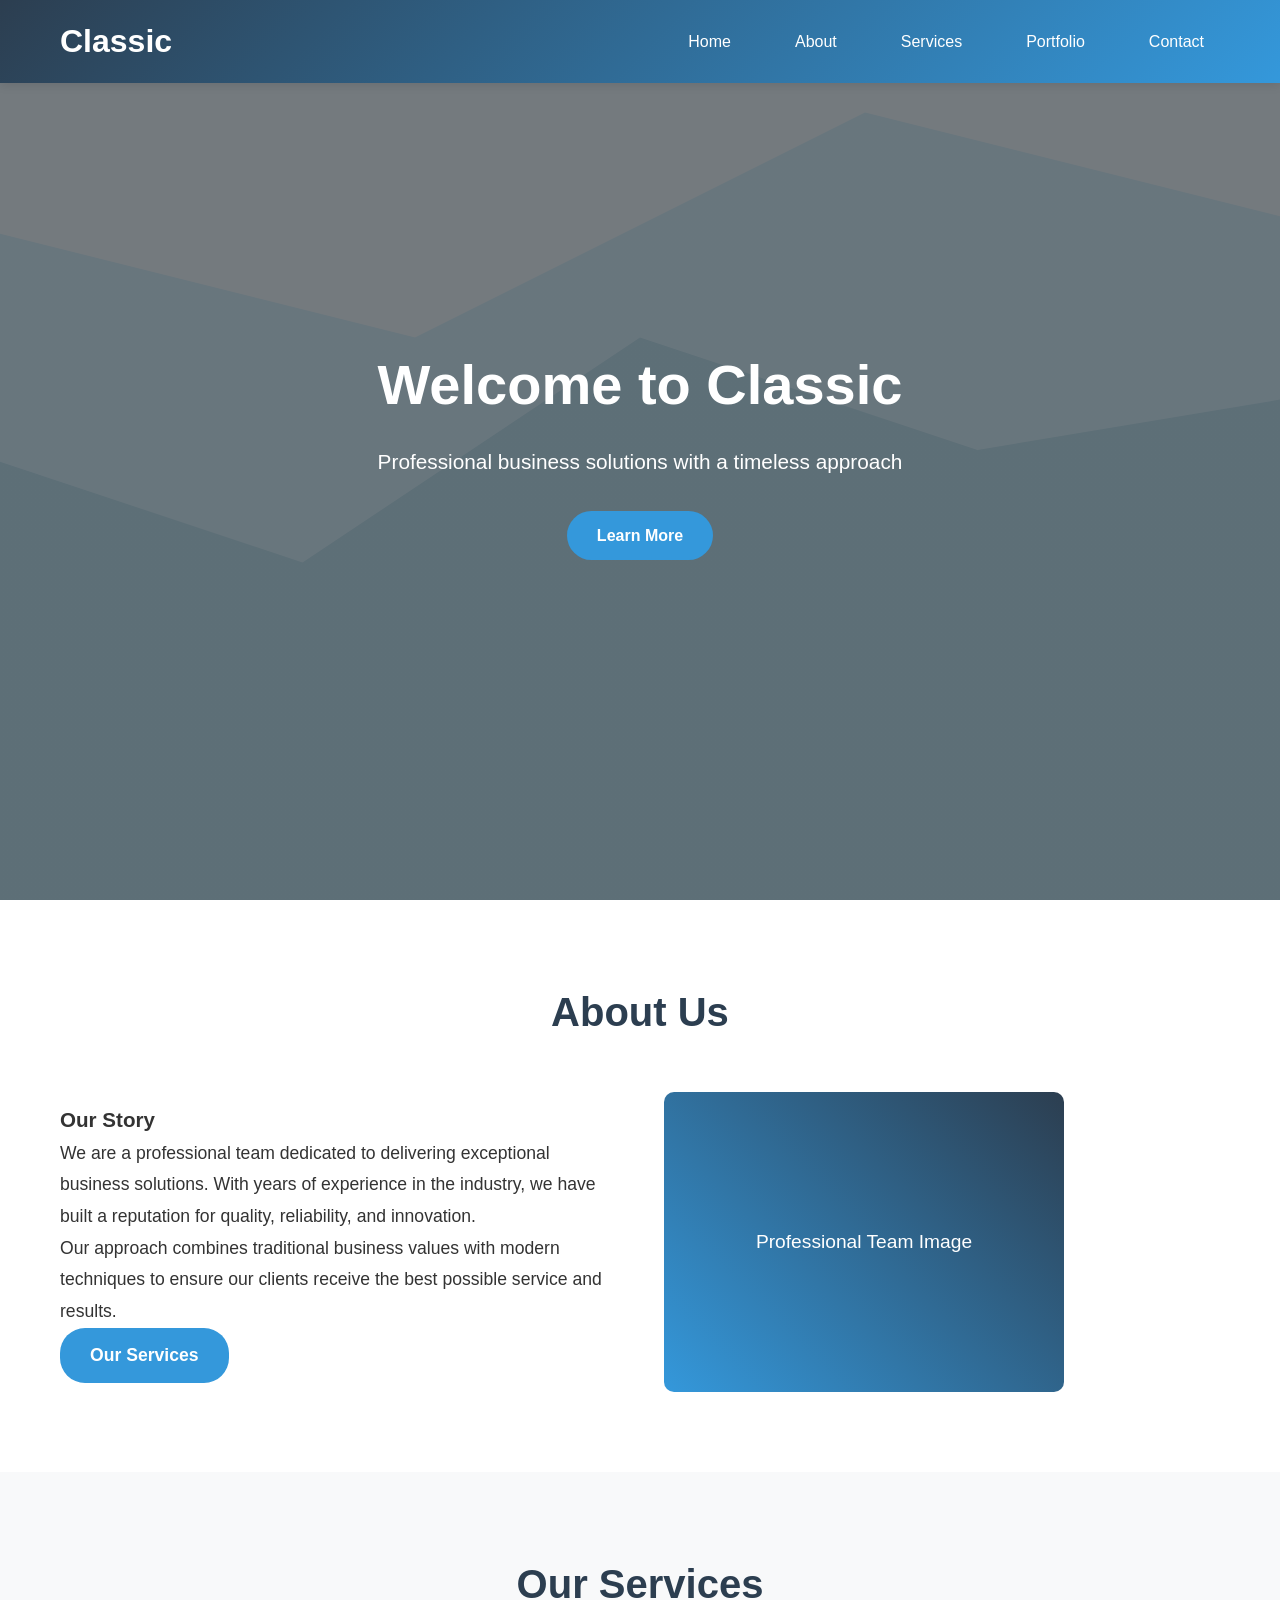
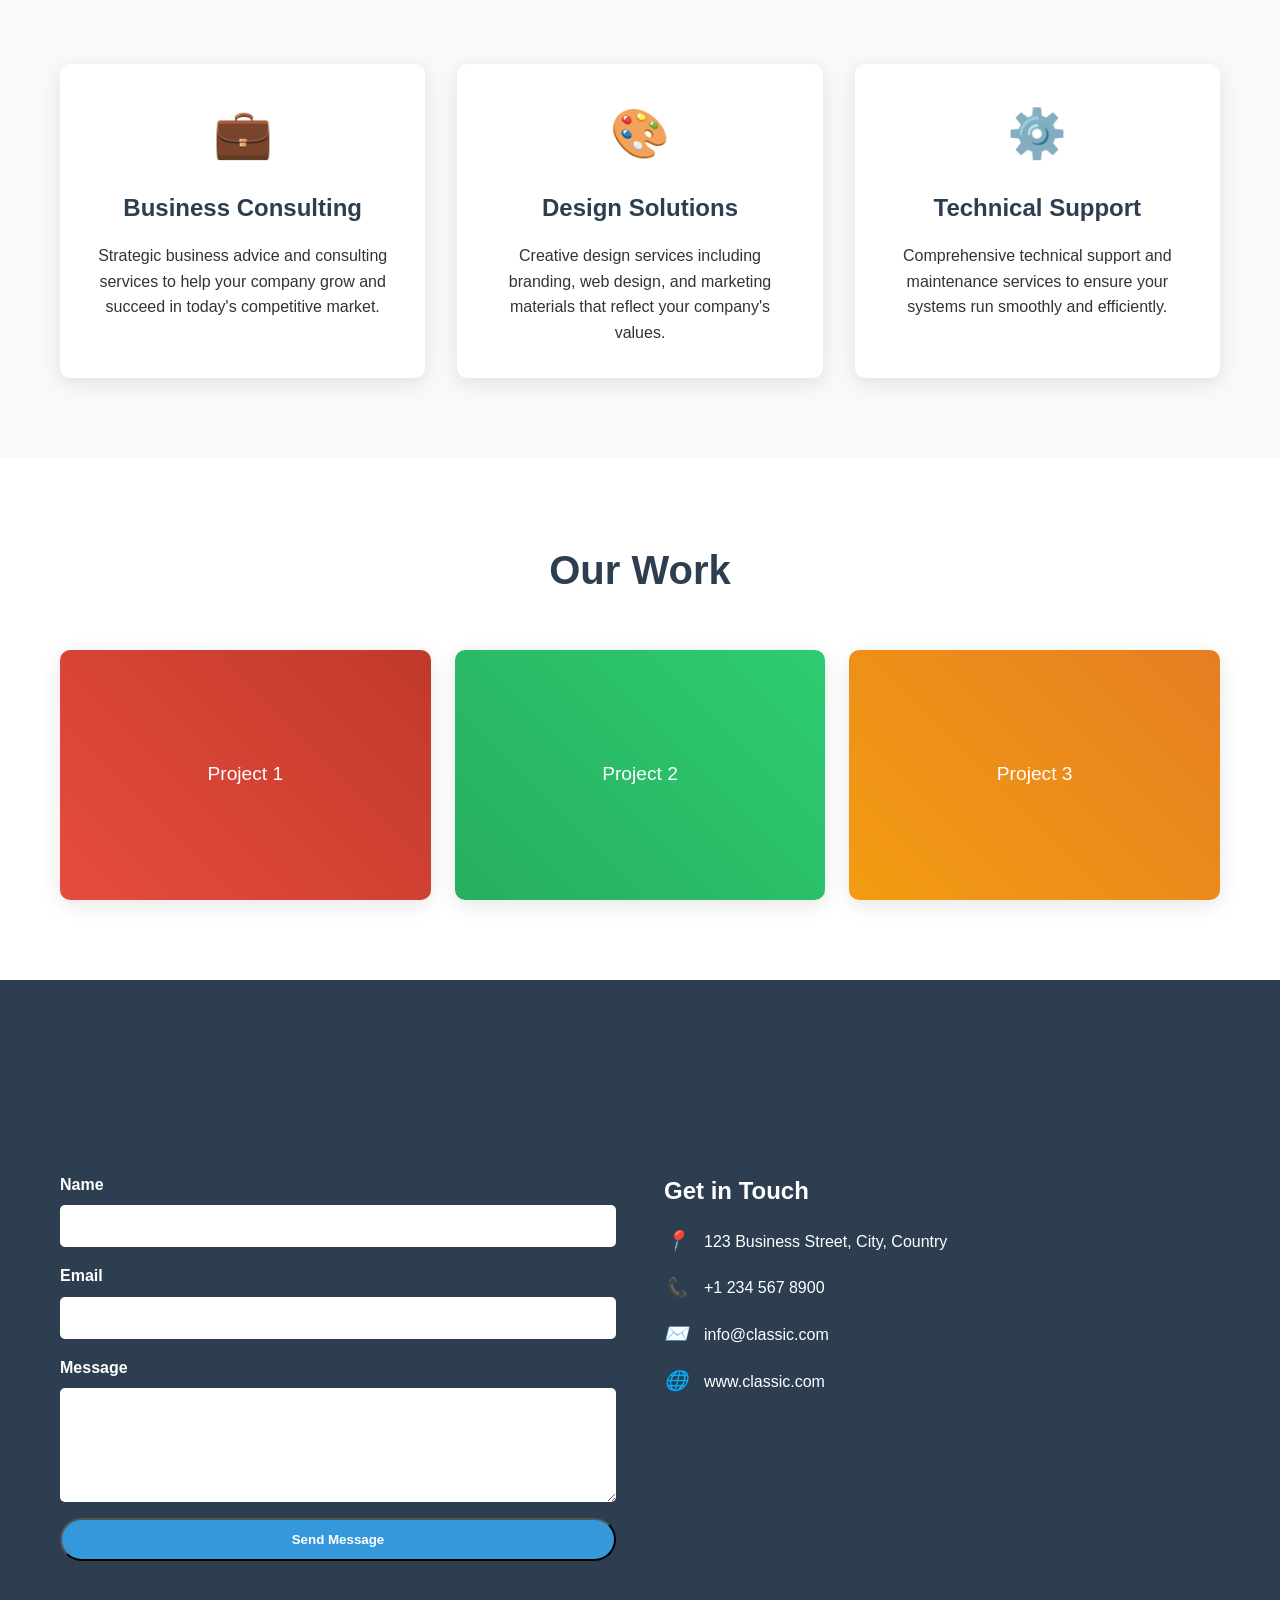
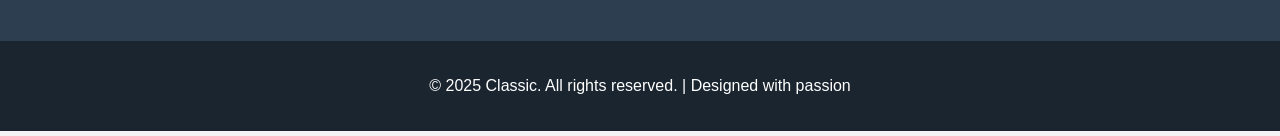
<file: index.html>
<!DOCTYPE html>
<html lang="en">
<head>
    <meta charset="UTF-8">
    <meta name="viewport" content="width=device-width, initial-scale=1.0">
    <title>Classic - Business Template</title>
    <style>
        * {
            margin: 0;
            padding: 0;
            box-sizing: border-box;
        }

        body {
            font-family: 'Arial', sans-serif;
            line-height: 1.6;
            color: #333;
            background-color: #f4f4f4;
        }

        .container {
            max-width: 1200px;
            margin: 0 auto;
            padding: 0 20px;
        }

        /* Header */
        header {
            background: linear-gradient(135deg, #2c3e50, #3498db);
            color: white;
            padding: 1rem 0;
            position: fixed;
            width: 100%;
            top: 0;
            z-index: 1000;
            box-shadow: 0 2px 10px rgba(0,0,0,0.1);
        }

        nav {
            display: flex;
            justify-content: space-between;
            align-items: center;
        }

        .logo {
            font-size: 2rem;
            font-weight: bold;
            color: #fff;
        }

        .nav-links {
            display: flex;
            list-style: none;
            gap: 2rem;
        }

        .nav-links a {
            color: white;
            text-decoration: none;
            transition: color 0.3s ease;
            padding: 0.5rem 1rem;
            border-radius: 5px;
        }

        .nav-links a:hover {
            background-color: rgba(255,255,255,0.1);
        }

        .mobile-menu {
            display: none;
            flex-direction: column;
            cursor: pointer;
        }

        .mobile-menu span {
            width: 25px;
            height: 3px;
            background: white;
            margin: 3px 0;
            transition: 0.3s;
        }

        /* Hero Section */
        .hero {
            background: linear-gradient(rgba(0,0,0,0.5), rgba(0,0,0,0.5)), url('data:image/svg+xml,<svg xmlns="http://www.w3.org/2000/svg" viewBox="0 0 1200 800"><rect fill="%23e8f4fd" width="1200" height="800"/><polygon fill="%23d1ecfa" points="0,800 0,200 400,300 800,100 1200,200 1200,800"/><polygon fill="%23bbdfef" points="0,800 0,400 300,500 600,300 900,400 1200,350 1200,800"/></svg>');
            background-size: cover;
            background-position: center;
            height: 100vh;
            display: flex;
            align-items: center;
            color: white;
            text-align: center;
        }

        .hero-content h1 {
            font-size: 3.5rem;
            margin-bottom: 1rem;
            animation: fadeInUp 1s ease;
        }

        .hero-content p {
            font-size: 1.3rem;
            margin-bottom: 2rem;
            animation: fadeInUp 1s ease 0.2s both;
        }

        .btn {
            display: inline-block;
            background: #3498db;
            color: white;
            padding: 12px 30px;
            text-decoration: none;
            border-radius: 25px;
            transition: all 0.3s ease;
            font-weight: bold;
            animation: fadeInUp 1s ease 0.4s both;
        }

        .btn:hover {
            background: #2980b9;
            transform: translateY(-2px);
            box-shadow: 0 5px 15px rgba(52, 152, 219, 0.4);
        }

        /* Sections */
        section {
            padding: 80px 0;
        }

        .section-title {
            text-align: center;
            font-size: 2.5rem;
            margin-bottom: 3rem;
            color: #2c3e50;
        }

        /* About Section */
        .about {
            background: white;
        }

        .about-content {
            display: grid;
            grid-template-columns: 1fr 1fr;
            gap: 3rem;
            align-items: center;
        }

        .about-text {
            font-size: 1.1rem;
            line-height: 1.8;
        }

        .about-image {
            text-align: center;
        }

        .about-image img {
            max-width: 100%;
            border-radius: 10px;
            box-shadow: 0 10px 30px rgba(0,0,0,0.1);
        }

        /* Services Section */
        .services {
            background: #f8f9fa;
        }

        .services-grid {
            display: grid;
            grid-template-columns: repeat(auto-fit, minmax(300px, 1fr));
            gap: 2rem;
        }

        .service-card {
            background: white;
            padding: 2rem;
            border-radius: 10px;
            text-align: center;
            box-shadow: 0 5px 20px rgba(0,0,0,0.1);
            transition: transform 0.3s ease;
        }

        .service-card:hover {
            transform: translateY(-5px);
        }

        .service-icon {
            font-size: 3rem;
            margin-bottom: 1rem;
            color: #3498db;
        }

        .service-card h3 {
            font-size: 1.5rem;
            margin-bottom: 1rem;
            color: #2c3e50;
        }

        /* Portfolio Section */
        .portfolio {
            background: white;
        }

        .portfolio-grid {
            display: grid;
            grid-template-columns: repeat(auto-fit, minmax(300px, 1fr));
            gap: 1.5rem;
        }

        .portfolio-item {
            position: relative;
            overflow: hidden;
            border-radius: 10px;
            box-shadow: 0 5px 20px rgba(0,0,0,0.1);
            transition: transform 0.3s ease;
        }

        .portfolio-item:hover {
            transform: scale(1.05);
        }

        .portfolio-item img {
            width: 100%;
            height: 250px;
            object-fit: cover;
            transition: transform 0.3s ease;
        }

        .portfolio-overlay {
            position: absolute;
            top: 0;
            left: 0;
            right: 0;
            bottom: 0;
            background: rgba(52, 152, 219, 0.9);
            display: flex;
            align-items: center;
            justify-content: center;
            opacity: 0;
            transition: opacity 0.3s ease;
        }

        .portfolio-item:hover .portfolio-overlay {
            opacity: 1;
        }

        .portfolio-overlay h4 {
            color: white;
            font-size: 1.5rem;
        }

        /* Contact Section */
        .contact {
            background: #2c3e50;
            color: white;
        }

        .contact-content {
            display: grid;
            grid-template-columns: 1fr 1fr;
            gap: 3rem;
        }

        .contact-form {
            display: grid;
            gap: 1rem;
        }

        .form-group {
            display: grid;
            gap: 0.5rem;
        }

        .form-group label {
            font-weight: bold;
        }

        .form-group input,
        .form-group textarea {
            padding: 12px;
            border: none;
            border-radius: 5px;
            font-size: 1rem;
        }

        .contact-info h3 {
            font-size: 1.5rem;
            margin-bottom: 1rem;
        }

        .contact-item {
            margin-bottom: 1rem;
            display: flex;
            align-items: center;
            gap: 1rem;
        }

        .contact-item i {
            font-size: 1.2rem;
            color: #3498db;
        }

        /* Footer */
        footer {
            background: #1a252f;
            color: white;
            text-align: center;
            padding: 2rem 0;
        }

        /* Animations */
        @keyframes fadeInUp {
            from {
                opacity: 0;
                transform: translateY(30px);
            }
            to {
                opacity: 1;
                transform: translateY(0);
            }
        }

        /* Responsive Design */
        @media (max-width: 768px) {
            .nav-links {
                display: none;
                position: absolute;
                top: 100%;
                left: 0;
                width: 100%;
                background: #2c3e50;
                flex-direction: column;
                padding: 1rem;
            }

            .nav-links.active {
                display: flex;
            }

            .mobile-menu {
                display: flex;
            }

            .hero-content h1 {
                font-size: 2.5rem;
            }

            .about-content {
                grid-template-columns: 1fr;
            }

            .contact-content {
                grid-template-columns: 1fr;
            }

            .section-title {
                font-size: 2rem;
            }
        }
    </style>
</head>
<body>
    <!-- Header -->
    <header>
        <nav class="container">
            <div class="logo">Classic</div>
            <ul class="nav-links" id="navLinks">
                <li><a href="#home">Home</a></li>
                <li><a href="#about">About</a></li>
                <li><a href="#services">Services</a></li>
                <li><a href="#portfolio">Portfolio</a></li>
                <li><a href="#contact">Contact</a></li>
            </ul>
            <div class="mobile-menu" id="mobileMenu">
                <span></span>
                <span></span>
                <span></span>
            </div>
        </nav>
    </header>

    <!-- Hero Section -->
    <section class="hero" id="home">
        <div class="container">
            <div class="hero-content">
                <h1>Welcome to Classic</h1>
                <p>Professional business solutions with a timeless approach</p>
                <a href="#about" class="btn">Learn More</a>
            </div>
        </div>
    </section>

    <!-- About Section -->
    <section class="about" id="about">
        <div class="container">
            <h2 class="section-title">About Us</h2>
            <div class="about-content">
                <div class="about-text">
                    <h3>Our Story</h3>
                    <p>We are a professional team dedicated to delivering exceptional business solutions. With years of experience in the industry, we have built a reputation for quality, reliability, and innovation.</p>
                    <p>Our approach combines traditional business values with modern techniques to ensure our clients receive the best possible service and results.</p>
                    <a href="#services" class="btn">Our Services</a>
                </div>
                <div class="about-image">
                    <div style="width: 400px; height: 300px; background: linear-gradient(45deg, #3498db, #2c3e50); border-radius: 10px; display: flex; align-items: center; justify-content: center; color: white; font-size: 1.2rem;">
                        Professional Team Image
                    </div>
                </div>
            </div>
        </div>
    </section>

    <!-- Services Section -->
    <section class="services" id="services">
        <div class="container">
            <h2 class="section-title">Our Services</h2>
            <div class="services-grid">
                <div class="service-card">
                    <div class="service-icon">💼</div>
                    <h3>Business Consulting</h3>
                    <p>Strategic business advice and consulting services to help your company grow and succeed in today's competitive market.</p>
                </div>
                <div class="service-card">
                    <div class="service-icon">🎨</div>
                    <h3>Design Solutions</h3>
                    <p>Creative design services including branding, web design, and marketing materials that reflect your company's values.</p>
                </div>
                <div class="service-card">
                    <div class="service-icon">⚙️</div>
                    <h3>Technical Support</h3>
                    <p>Comprehensive technical support and maintenance services to ensure your systems run smoothly and efficiently.</p>
                </div>
            </div>
        </div>
    </section>

    <!-- Portfolio Section -->
    <section class="portfolio" id="portfolio">
        <div class="container">
            <h2 class="section-title">Our Work</h2>
            <div class="portfolio-grid">
                <div class="portfolio-item">
                    <div style="width: 100%; height: 250px; background: linear-gradient(45deg, #e74c3c, #c0392b); display: flex; align-items: center; justify-content: center; color: white; font-size: 1.2rem;">
                        Project 1
                    </div>
                    <div class="portfolio-overlay">
                        <h4>Business Strategy</h4>
                    </div>
                </div>
                <div class="portfolio-item">
                    <div style="width: 100%; height: 250px; background: linear-gradient(45deg, #27ae60, #2ecc71); display: flex; align-items: center; justify-content: center; color: white; font-size: 1.2rem;">
                        Project 2
                    </div>
                    <div class="portfolio-overlay">
                        <h4>Web Development</h4>
                    </div>
                </div>
                <div class="portfolio-item">
                    <div style="width: 100%; height: 250px; background: linear-gradient(45deg, #f39c12, #e67e22); display: flex; align-items: center; justify-content: center; color: white; font-size: 1.2rem;">
                        Project 3
                    </div>
                    <div class="portfolio-overlay">
                        <h4>Brand Design</h4>
                    </div>
                </div>
            </div>
        </div>
    </section>

    <!-- Contact Section -->
    <section class="contact" id="contact">
        <div class="container">
            <h2 class="section-title">Contact Us</h2>
            <div class="contact-content">
                <div class="contact-form">
                    <div class="form-group">
                        <label for="name">Name</label>
                        <input type="text" id="name" name="name" required>
                    </div>
                    <div class="form-group">
                        <label for="email">Email</label>
                        <input type="email" id="email" name="email" required>
                    </div>
                    <div class="form-group">
                        <label for="message">Message</label>
                        <textarea id="message" name="message" rows="5" required></textarea>
                    </div>
                    <button type="submit" class="btn">Send Message</button>
                </div>
                <div class="contact-info">
                    <h3>Get in Touch</h3>
                    <div class="contact-item">
                        <i>📍</i>
                        <span>123 Business Street, City, Country</span>
                    </div>
                    <div class="contact-item">
                        <i>📞</i>
                        <span>+1 234 567 8900</span>
                    </div>
                    <div class="contact-item">
                        <i>✉️</i>
                        <span>info@classic.com</span>
                    </div>
                    <div class="contact-item">
                        <i>🌐</i>
                        <span>www.classic.com</span>
                    </div>
                </div>
            </div>
        </div>
    </section>

    <!-- Footer -->
    <footer>
        <div class="container">
            <p>&copy; 2025 Classic. All rights reserved. | Designed with passion</p>
        </div>
    </footer>

    <script>
        // Mobile menu toggle
        const mobileMenu = document.getElementById('mobileMenu');
        const navLinks = document.getElementById('navLinks');

        mobileMenu.addEventListener('click', () => {
            navLinks.classList.toggle('active');
        });

        // Smooth scrolling for navigation links
        document.querySelectorAll('a[href^="#"]').forEach(anchor => {
            anchor.addEventListener('click', function (e) {
                e.preventDefault();
                const target = document.querySelector(this.getAttribute('href'));
                if (target) {
                    target.scrollIntoView({
                        behavior: 'smooth',
                        block: 'start'
                    });
                }
                // Close mobile menu if open
                navLinks.classList.remove('active');
            });
        });

        // Form submission
        document.querySelector('.contact-form').addEventListener('submit', function(e) {
            e.preventDefault();
            alert('Thank you for your message! We will get back to you soon.');
            this.reset();
        });

        // Add scroll effect to header
        window.addEventListener('scroll', () => {
            const header = document.querySelector('header');
            if (window.scrollY > 100) {
                header.style.background = 'rgba(44, 62, 80, 0.95)';
            } else {
                header.style.background = 'linear-gradient(135deg, #2c3e50, #3498db)';
            }
        });
    </script>
</body>
</html>
</file>
